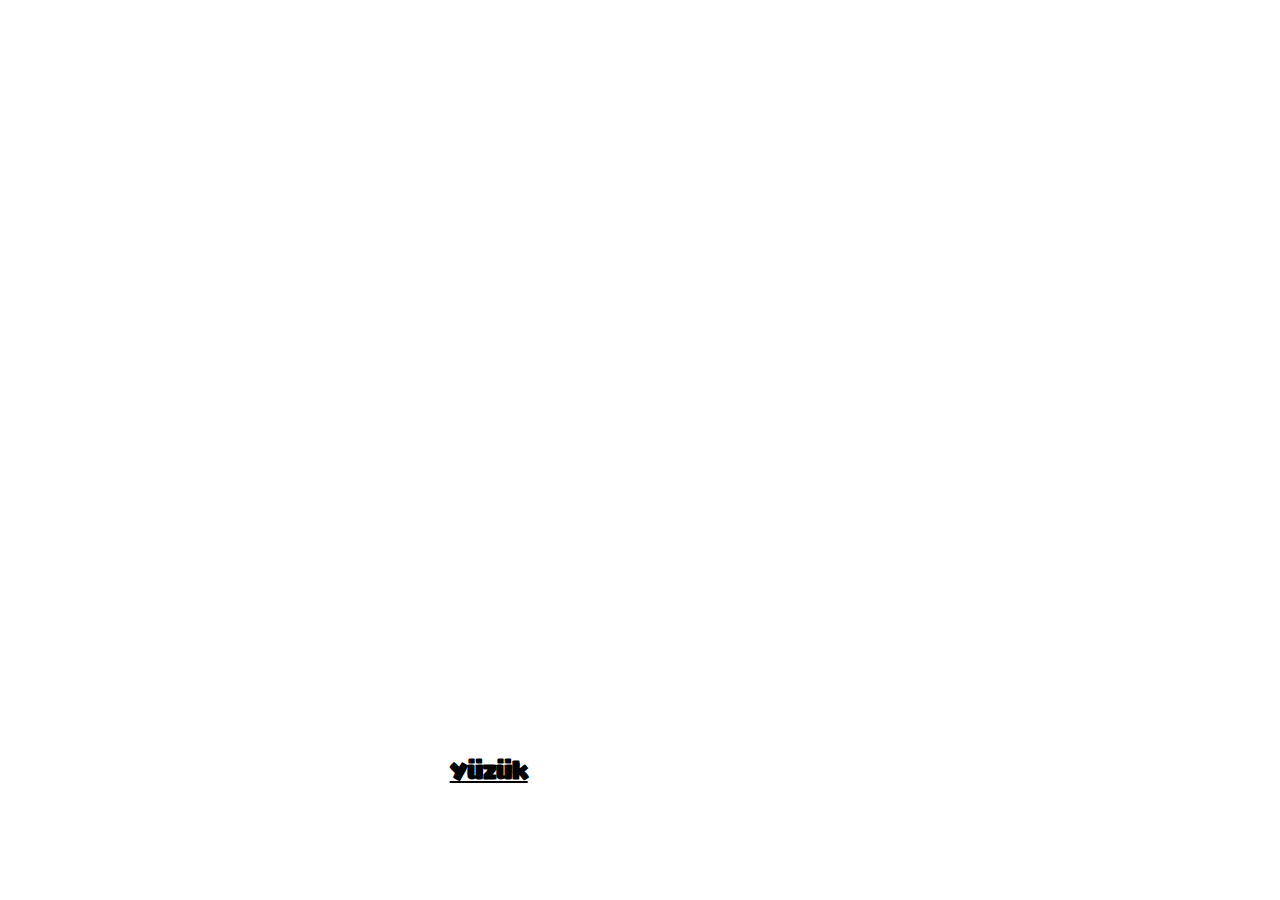
<file: index.html>
<!DOCTYPE html>
<html lang="en">
<head>
    <meta charset="UTF-8">
    <meta http-equiv="X-UA-Compatible" content="IE=edge">
    <meta name="viewport" content="width=device-width, initial-scale=1.0">
    <link rel="stylesheet" href="style.css">
    <title>Document</title>
</head>
<body>
    
    <div class="container">
        <div class="panel active" style="background-image: url('https://r.resimlink.com/badyvTHKu5m.jpg');">
            <h3>Yüzük</h3>
        </div>
        
        <div class="panel" style="background-image: url('https://r.resimlink.com/N79TL.jpg');">
            <h3>mordor</h3>
        </div>
        
        <div class="panel" style="background-image: url('https://r.resimlink.com/C3TyM.jpg');">
            <h3>aragorn</h3>
        </div>
        
        <div class="panel" style="background-image: url('https://r.resimlink.com/bVkIiq4vD.jpg');">
            <h3>frodo</h3>
        </div>
        
        <div class="panel" style="background-image: url('https://r.resimlink.com/EB1wc6ltIXQ.jpg');">
            <h3>sam</h3>
        </div>
        

        <script src="app.js"></script>
    </div>

</body>
</html>
</file>
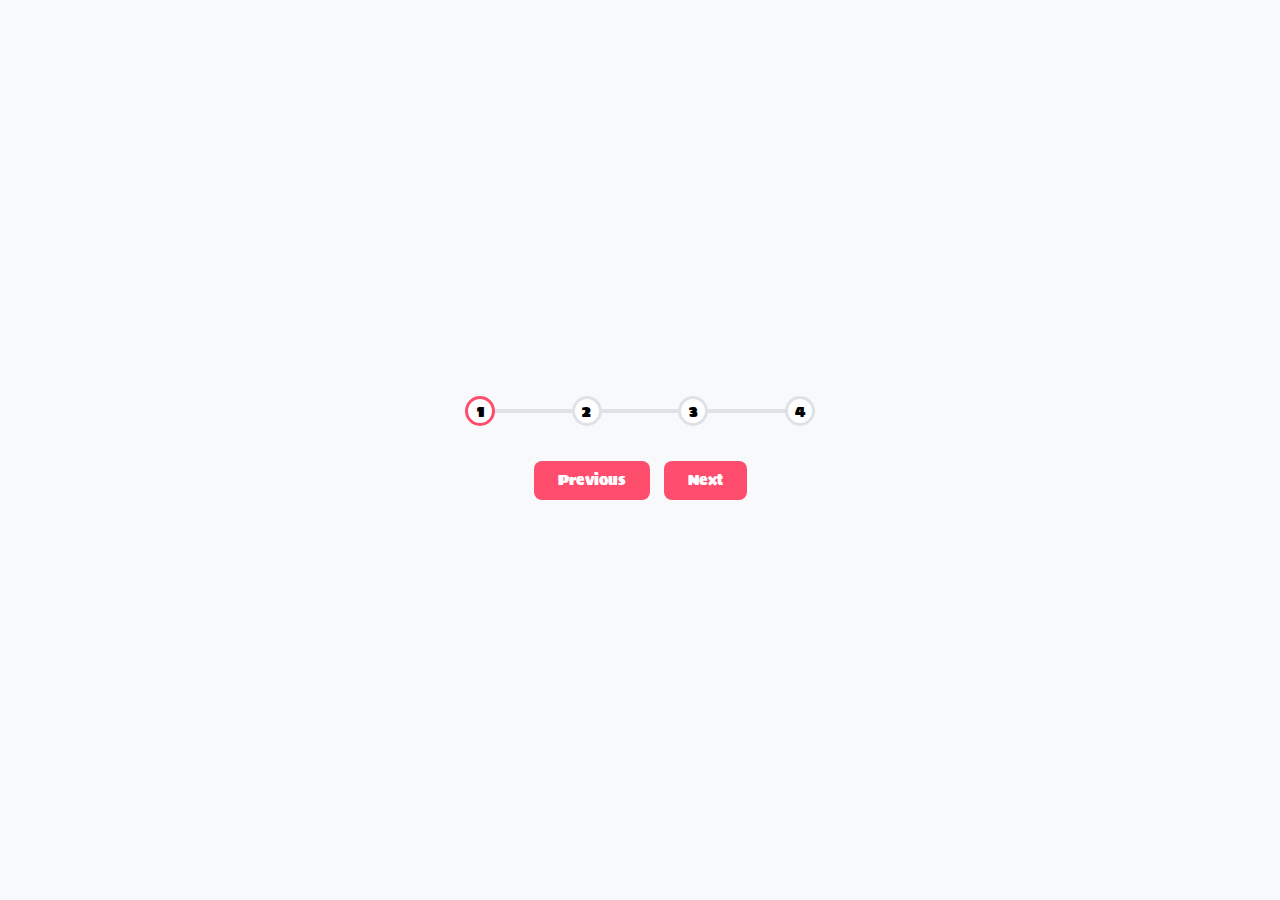
<file: Project-2/index.html>
<!DOCTYPE html>
<html lang="en">
<head>
    <meta charset="UTF-8">
    <meta http-equiv="X-UA-Compatible" content="IE=edge">
    <meta name="viewport" content="width=device-width, initial-scale=1.0">
    <link rel="stylesheet" href="style.css"></link>
    <title>Document</title>
</head>
<body>
    <div class="container">
        <div class="progress-container">
            <div class="progress" id="progress"></div>
                <div class="circle active">1</div>
                <div class="circle">2</div>
                <div class="circle">3</div>
                <div class="circle">4</div>        
        </div>
        <button class="btn" id="prev">Previous</button>
        <button class="btn" id="next">Next</button>
    </div>

    <script src="app.js"></script>
</body>
</html>
</file>
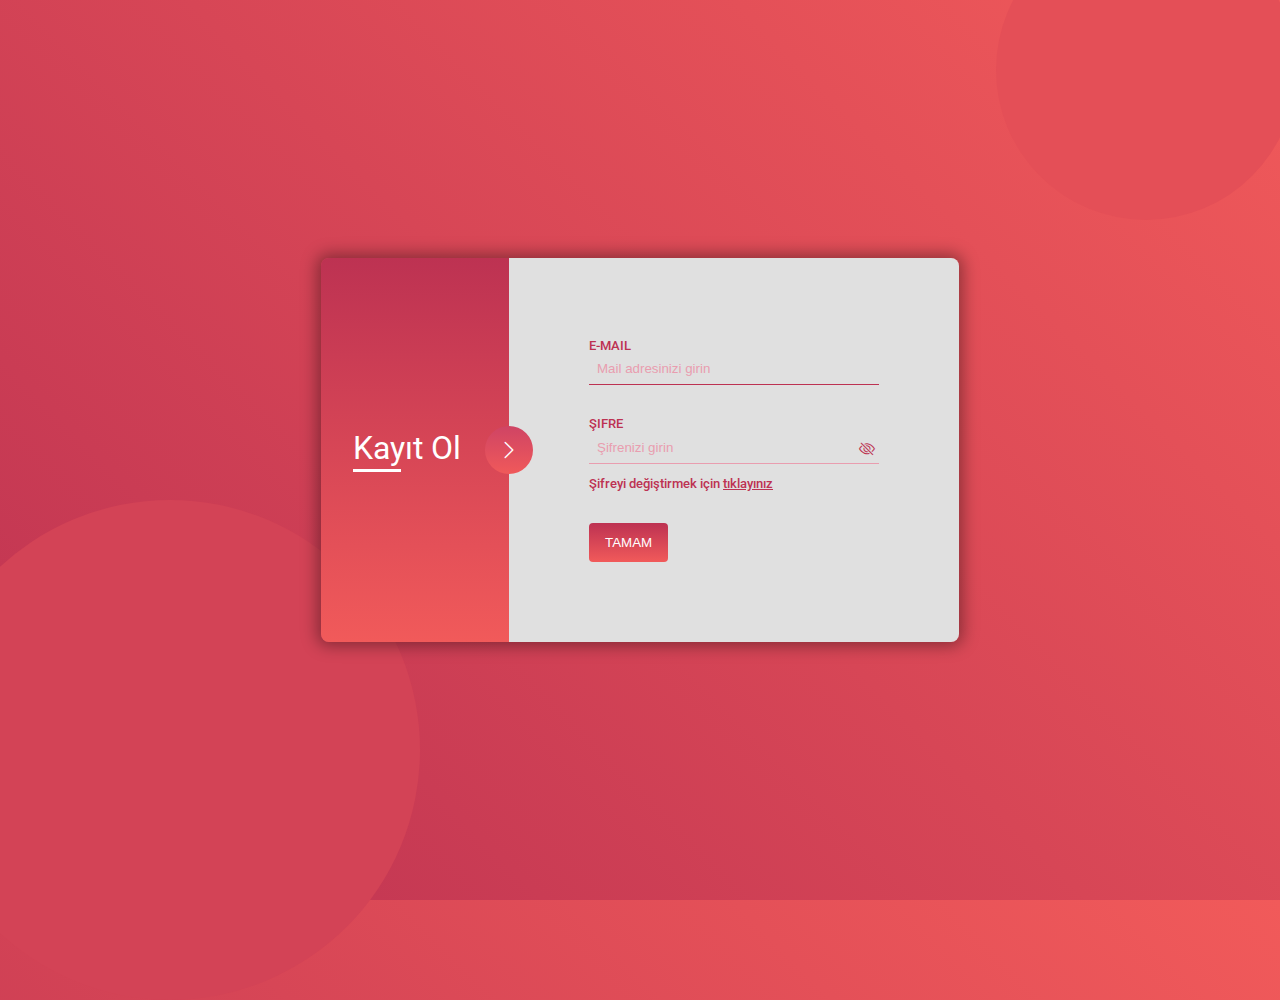
<file: Project-3/index.html>
<!DOCTYPE html>
<html lang="pt-br">
  <head>
    <meta charset="UTF-8" />
    <meta http-equiv="X-UA-Compatible" content="IE=edge" />
    <meta name="viewport" content="width=device-width, initial-scale=1.0" />
    <title>Login Page</title>

    <!-- Style -->
    <link rel="stylesheet" href="style.css" />

    <!-- Google Fonts -->
    <link rel="preconnect" href="https://fonts.googleapis.com" />
    <link rel="preconnect" href="https://fonts.gstatic.com" crossorigin />
    <link
      href="https://fonts.googleapis.com/css2?family=Roboto:wght@300;400;500;700&display=swap"
      rel="stylesheet"
    />

    <!-- Bootstrap Icons -->
    <link
      rel="stylesheet"
      href="https://cdn.jsdelivr.net/npm/bootstrap-icons@1.9.1/font/bootstrap-icons.css"
    />
  </head>
  <body>
    <div class="container">
      <div class="card">
        <div class="container-label">Kayıt Ol <span></span></div>

        <div class="container-icon">
          <div class="circle">
            <i class="bi bi-chevron-right"></i>
          </div>
        </div>

        <div class="container-form">
          <form>
            <label for="email">E-mail</label>
            <input
              type="text"
              id="email"
              placeholder="Mail adresinizi girin"
              autofocus
            />

            <div class="container-input">
              <label for="password">Şifre</label>
              <input
                type="password"
                id="password"
                placeholder="Şifrenizi girin"
              />
              <i id="reveal-password" class="bi bi-eye-slash"></i>
            </div>

            <div class="change-password">
              Şifreyi değiştirmek için <a href="javascript:void(0)">tıklayınız</a>
            </div>

            <button type="submit">Tamam</button>
          </form>
        </div>
      </div>
    </div>

    <script src="app.js"></script>
  </body>
</html>
</file>
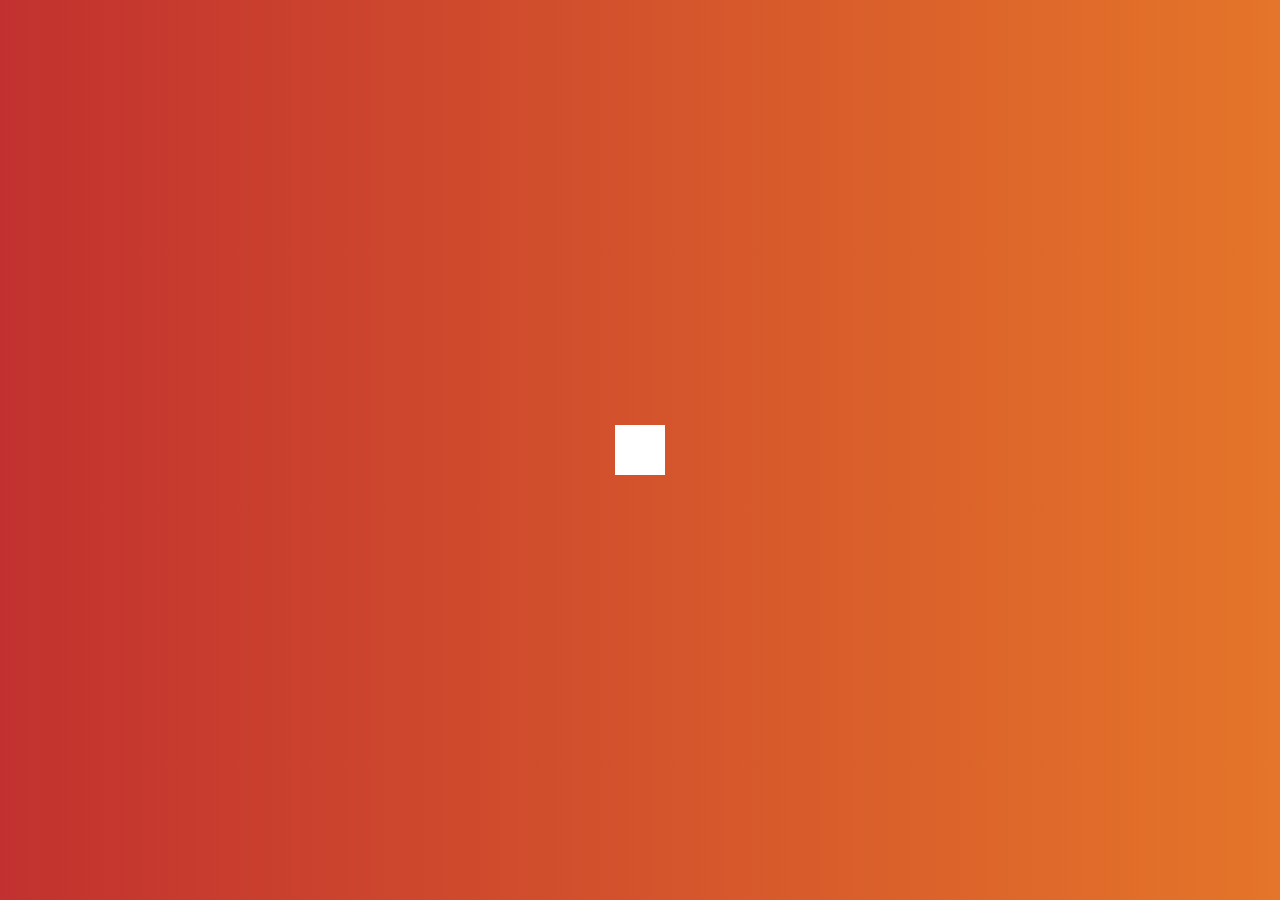
<file: Project-6/index.html>
<!DOCTYPE html>
<html lang="en">
<head>
    <meta charset="UTF-8">
    <meta http-equiv="X-UA-Compatible" content="IE=edge">
    <meta name="viewport" content="width=device-width, initial-scale=1.0">
    <link 
    rel="stylesheet" 
    href="https://cdnjs.cloudflare.com/ajax/libs/font-awesome/6.4.0/css/all.min.css" 
    integrity="sha512-iecdLmaskl7CVkqkXNQ/ZH/XLlvWZOJyj7Yy7tcenmpD1ypASozpmT/E0iPtmFIB46ZmdtAc9eNBvH0H/ZpiBw==" 
    crossorigin="anonymous" 
    referrerpolicy="no-referrer"
    />
    <link rel="stylesheet" href="style.css"/>
    <title>Hidden Serach Widget</title>
</head>
<body>
    
    <div class="search">
        <!--active-->
        <input type="text" class="input" placeholder="Hızlı Arama">
        <button class="btn">
            <i class="fa-brands fa-searchengin"></i>
        </button>
    </div>

    <script src="app.js" ></script>
</body>
</html>
</file>
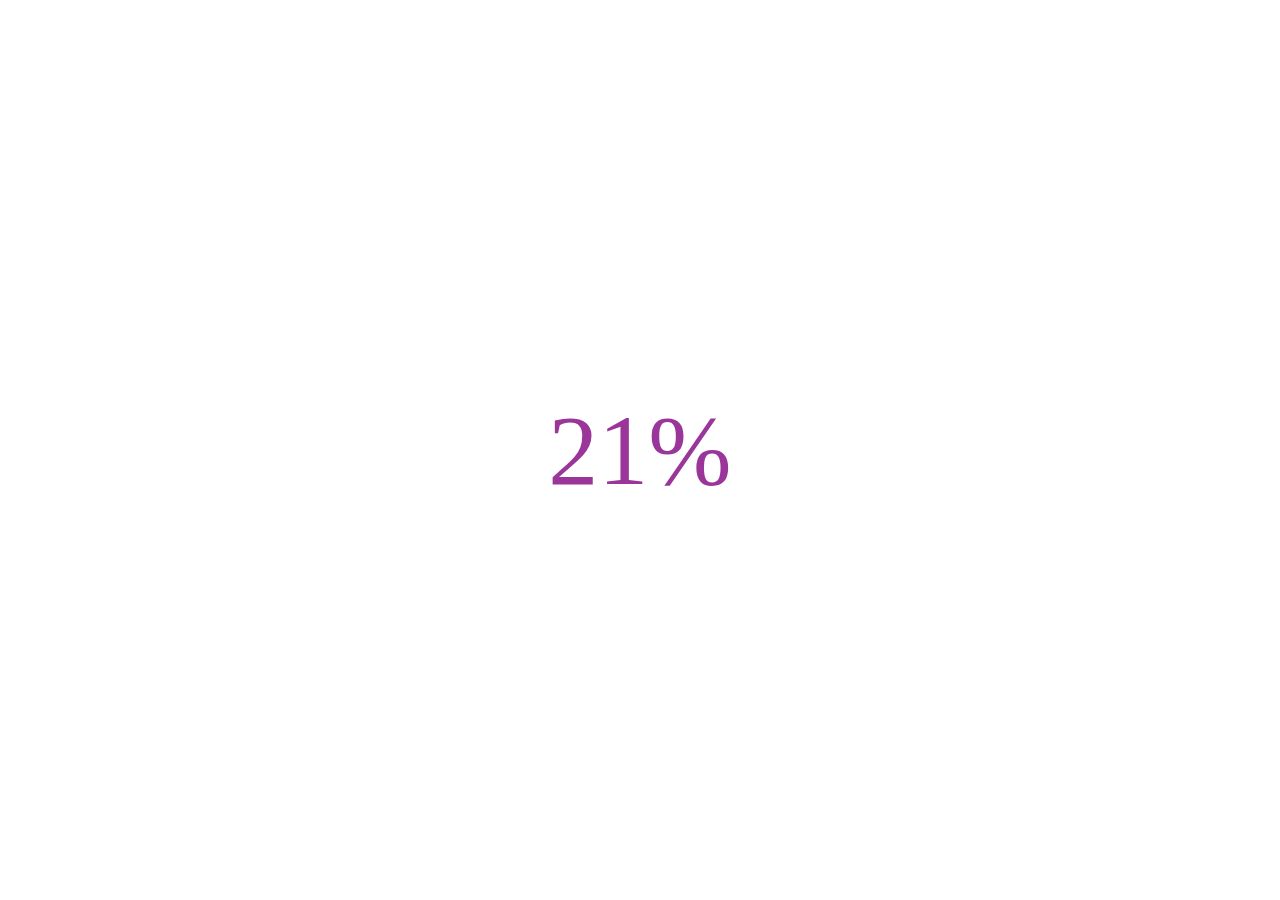
<file: Project-7/index.html>
<!DOCTYPE html>
<html lang="en">
<head>
    <meta charset="UTF-8">
    <meta http-equiv="X-UA-Compatible" content="IE=edge">
    <meta name="viewport" content="width=device-width, initial-scale=1.0">
    <link rel="stylesheet" href="style.css"/>
    <title>Document</title>
</head>
<body>
    
    <section class="bg"></section>
    <div class="loading-text">0%</div>

    <script src="app.js" ></script>
</body>
</html>
</file>
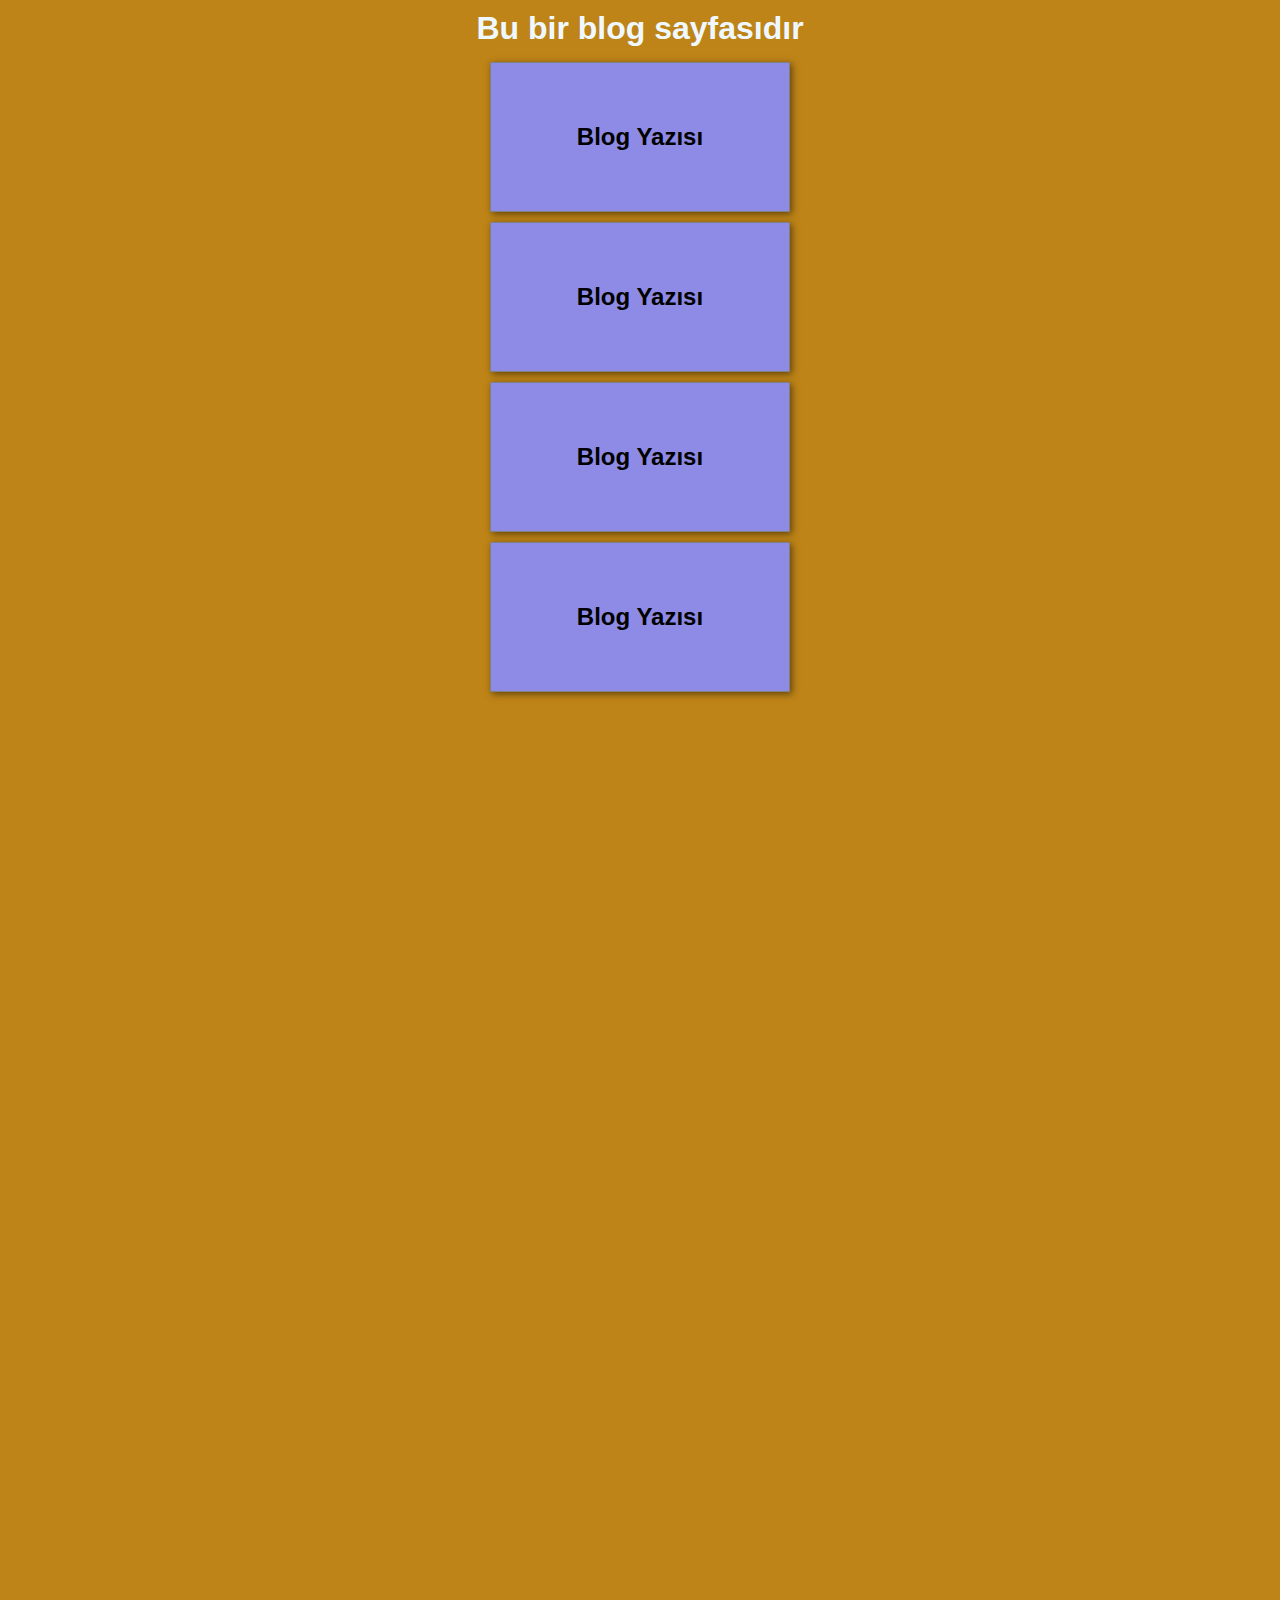
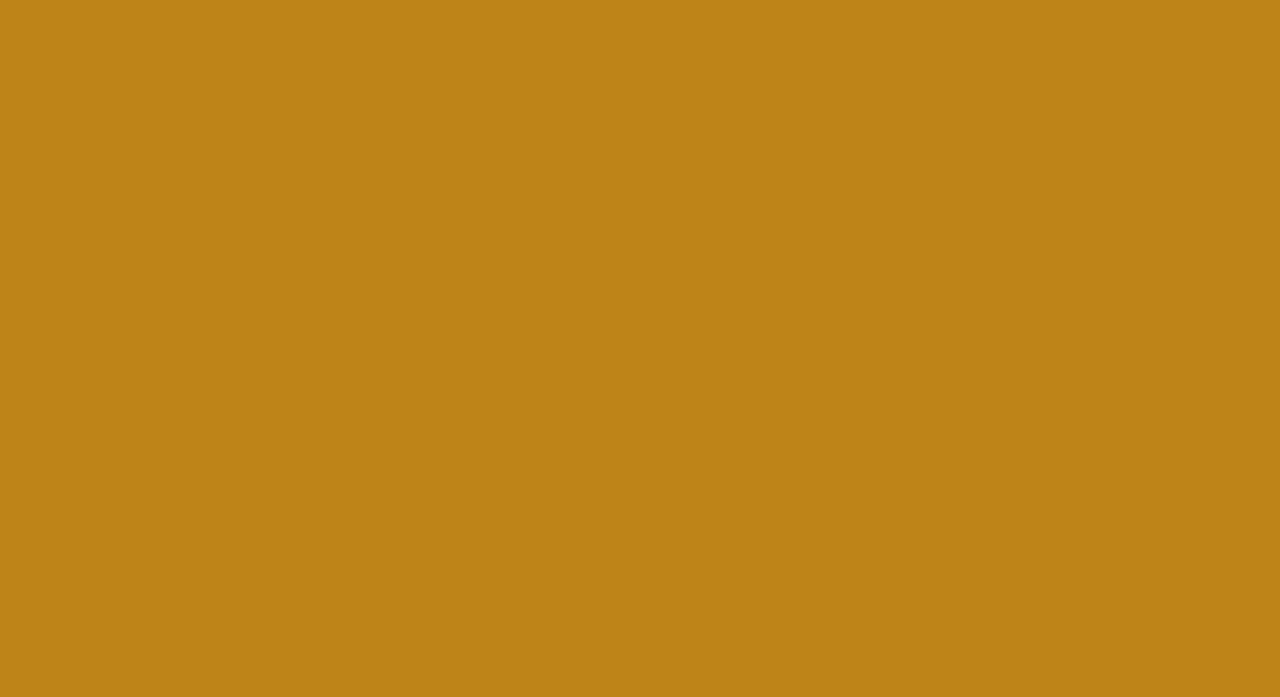
<file: Project-8/index.html>
<!DOCTYPE html>
<html lang="en">
<head>
    <meta charset="UTF-8">
    <meta http-equiv="X-UA-Compatible" content="IE=edge">
    <meta name="viewport" content="width=device-width, initial-scale=1.0">
    <link rel="stylesheet" href="style.css"/>
    <title>Document</title>
</head>
<body>
    <h1>Bu bir blog sayfasıdır</h1>
    <div class="box"><h2>Blog Yazısı</h2></div>
    <div class="box"><h2>Blog Yazısı</h2></div>
    <div class="box"><h2>Blog Yazısı</h2></div>
    <div class="box"><h2>Blog Yazısı</h2></div>
    <div class="box"><h2>Blog Yazısı</h2></div>
    <div class="box"><h2>Blog Yazısı</h2></div>
    <div class="box"><h2>Blog Yazısı</h2></div>
    <div class="box"><h2>Blog Yazısı</h2></div>
    <div class="box"><h2>Blog Yazısı</h2></div>
    <div class="box"><h2>Blog Yazısı</h2></div>
    <div class="box"><h2>Blog Yazısı</h2></div>
    <div class="box"><h2>Blog Yazısı</h2></div>
    <div class="box"><h2>Blog Yazısı</h2></div>
    <div class="box"><h2>Blog Yazısı</h2></div>

    <script src="app.js"></script>
</body>
</html>
</file>
<file: style.css>
@import url('https://fonts.googleapis.com/css2?family=Sigmar&display=swap');

*{
    box-sizing: border-box;
}
body{
    font-family: 'Sigmar', cursive;
    display: flex;
    align-items: center;
    justify-content: center; /*ortaya aldırır*/
    height: 100vh;
    margin: 0;
    overflow: hidden;
}
.container{
    display: flex;
    width: 90vw;
}

.panel{
    background-size: auto 100%;
    background-position: center;
    background-repeat: no-repeat;
    height: 80vh;
    border-radius: 50px;
    cursor: pointer;
    flex: 0.5;
    margin: 10px;
    position: relative;
    transition: flex 0.7s ease-in;
}
.panel h3{
    font-size: 24px;
    position: absolute;
    bottom: 20px;
    left: 50%;
    margin: 0px;
    opacity: 0;
}

.panel.active{
    flex: 5;
}
.panel.active h3{
    text-decoration: underline;
    opacity: 1;
    transition: opacity 0.3s ease-in 0.4s;
}
@media (max-widht: 600px){
    .container{
        width: 100vw;
    }

    .panel:nth-of-type(4), 
    .panel:nth-of-type(5){
        display: none;
    }
}
</file>
<file: Project-2/style.css>
@import url('https://fonts.googleapis.com/css2?family=Sigmar&display=swap');

:root{
    --line-border-fill: #ff4d6d;
    --line-border-empty: #dee2e6;
}

*{
    box-sizing: border-box;
}

body{
    font-family: 'Sigmar', cursive;
    background-color: #f8f9fa;
    display: flex;
    align-items: center;
    justify-content: center;
    height: 100vh;
    margin: 0px;
    overflow: hidden;
}
.container{
    text-align: center;
}
.progress-container{
    display: flex;
    justify-content: space-between; /*bu komut ile aralarında boşluk oluşuyor*/
    position: relative;
    margin-bottom: 30px;
    width: 350px;
    max-width: 100%;

}
.progress-container::before{
    content: '';
    background-color: var(--line-border-empty);
    height: 4px;
    width: 100%;
    position: absolute;
    top: 50%;
    left: 0;
    transform: translateY(-50%);
    z-index: -1;
    transition: 0.4s ease;
}

.progress{
    background-color: var(--line-border-fill);
    height: 4px;
    width: 0%;
    position: absolute;
    top: 50%;
    left: 0;
    transform: translateY(-50%);
    z-index: -1;
    transition: 0.4s ease;
}
.circle{
    background-color: white;
    border-radius: 50%;
    height: 30px;
    width: 30px;
    display: flex;
    align-items: center;
    justify-content: center;
    border: 3px solid var(--line-border-empty);
}

.circle.active{
    border-color: var(--line-border-fill);
}

.btn{
    background-color: var(--line-border-fill);
    color: white;
    border: 0;
    border-radius: 8px;
    cursor: pointer;
    font-family: inherit;
    padding: 8px 24px;
    font-size: 14px;
    margin: 5px;
}

.btn:active{
    transform: scale(0.98);
}

.btn:focus{
    outline: 0;
}

.btn:disabled{
    background-color: var(--line-border-empty);
}
</file>
<file: Project-3/style.css>
*,
*:before,
*:after {
  box-sizing: border-box;
}
html,
body {
  height: 100%;
}
body {
  background: linear-gradient(45deg, rgb(189, 50, 82), rgb(241, 90, 90));
  font-family: "Roboto", sans-serif;
  margin: 0;
  overflow: hidden;
}
.container {
  display: flex;
  align-items: center;
  justify-content: center;
  height: 100%;
}
.card {
  display: flex;
  border-radius: 8px;
  box-shadow: 0px 0px 16px 4px rgba(0, 0, 0, 0.36);
}
.card::before {
  content: "";
  position: absolute;
  top: calc(100% - 400px);
  left: -80px;
  z-index: -1;
  background: rgb(211, 67, 86);
  border-radius: 50%;
  width: 500px;
  height: 500px;
}
.card::after {
  content: "";
  position: absolute;
  top: -80px;
  right: -16px;
  z-index: -1;
  background: rgb(228, 79, 87);
  border-radius: 50%;
  width: 300px;
  height: 300px;
}
.card .container-label {
  display: flex;
  flex-direction: column;
  justify-content: center;
  font-size: 2rem;
  color: #ffffff;
  background: linear-gradient(180deg, rgb(189, 50, 82), rgb(241, 90, 90));
  padding-left: 2rem;
  padding-right: 3rem;
  border-top-left-radius: 8px;
  border-bottom-left-radius: 8px;
}
.card .container-label span {
  background-color: #ffffff;
  margin-top: 2px;
  height: 3px;
  width: 48px;
}
.card .container-icon {
  display: flex;
  align-items: center;
  justify-content: center;
  width: 0;
}
.card .container-icon .circle {
  display: flex;
  align-items: center;
  justify-content: center;
  position: absolute;
  background: linear-gradient(180deg, rgb(207, 68, 100), rgb(240, 89, 90));
  height: 48px;
  width: 48px;
  border-radius: 50%;
}
.card .container-icon .circle i {
  color: #ffffff;
  font-size: 1.25rem;
  font-weight: 900;
}
.card .container-form form {
  display: flex;
  flex-direction: column;
  align-items: flex-start;
  color: rgb(189, 50, 82);
  background: #e0e0e0;
  padding: 5rem;
  width: 450px;
  border-top-right-radius: 8px;
  border-bottom-right-radius: 8px;
}
.card .container-form label {
  font-size: 0.8rem;
  font-weight: 500;
  text-transform: uppercase;
}
.card .container-form input {
  color: rgb(120, 96, 96);
  background-color: transparent;
  padding: 8px;
  border: none;
  border-bottom: 1px solid rgb(233, 157, 175);
  width: 100%;
}
.card .container-form input:focus {
  border-color: rgb(189, 50, 82);
  outline: 0;
}
.card .container-form input::placeholder {
  color: rgb(233, 157, 175);
}
.card .container-form #email {
  margin-bottom: 1.75rem;
}
.card .container-form .container-input {
  width: 100%;
}
.card .container-form .container-input i {
  float: right;
  position: relative;
  margin-top: -24px;
  margin-right: 4px;
  cursor: pointer;
}
.card .container-form .change-password {
  font-size: 0.8rem;
  font-weight: 500;
  color: rgb(189, 50, 82);
  margin-top: 0.75rem;
}
.card .container-form .change-password a {
  color: rgb(189, 50, 82);
}
.card .container-form button {
  color: #ffffff;
  text-transform: uppercase;
  background: linear-gradient(180deg, rgb(189, 50, 82), rgb(241, 90, 90));
  padding: 12px 16px;
  margin-top: 2rem;
  border: none;
  border-radius: 4px;
  cursor: pointer;
}
@media (max-width: 768px) {
  .container {
    padding: 1rem;
  }
  .card {
    flex-direction: column;
    width: 100%;
  }
  .card::before {
    display: none;
  }
  .card::after {
    display: none;
  }
  .card .container-label {
    padding: 3rem 2rem;
    border-top-right-radius: 8px;
    border-bottom-left-radius: 0;
  }
  .card .container-icon {
    display: none;
  }
  .card .container-form form {
    padding: 3rem 2rem;
    border-top-left-radius: 0;
    border-top-right-radius: 0;
    border-bottom-left-radius: 8px;
    width: auto;
  }
}
</file>
<file: Project-6/style.css>
@import url('https://fonts.googleapis.com/css2?family=Sigmar&display=swap');

*{
    box-sizing:border-box;
}
body{
    font-family: 'Inter',sans-serif;
    background-image:linear-gradient(90deg, #c2312f, #E57529 );
    display: flex;
    justify-content: center;
    align-items: center;
    height: 100vh;
    margin: 0;
    overflow: hidden;
}

.search{
    position: relative;
    height: 50px;
}

.search .input{
    font-family: inherit;
    background-color: #fff;
    border: 0;
    font-size: 16px;
    padding: 15px;
    height: 50px;
    width: 50px;
    transition: width 0.3s ease;
}

.btn{
    background-color: #fff;
    color: #E33587;
    border: none;
    cursor: pointer;
    font-size: 24px;
    position: absolute;
    top: 0;
    left: 0;
    height: 50px;
    width: 50px;
    transition: transform 0.3s ease;
}

.input:focus, 
.btn:focus{
    outline: none;
}

.search.active .input{
    width: 200px;
}

.search.active .btn{
    transform: translateX(198px);
}
</file>
<file: Project-7/style.css>
@import url('https://fonts.googleapis.com/css2?family=Sigmar&display=swap');

*{
    box-sizing: border-box;
}

body{
    font-family: 'Rubik Moonrocks', cursive;
    display: flex;
    justify-content: center;
    align-items: center;
    height: 100vh;
    margin: 0%;
    overflow: hidden;
}

.bg{
    background: no-repeat center/cover url('https://images5.alphacoders.com/112/1123013.jpg');
    position: absolute;
    top: 0;
    left: 0;
    width: 100vw;
    height: 100vh;
    z-index: -1;
    filter: blur(0px);
}

.loading-text{
    color: purple;
    font-size: 100px;
}
</file>
<file: Project-8/style.css>
@import url('https://fonts.googleapis.com/css2?family=Sigmar&display=swap');

*{
    box-sizing: border-box;
}

body{
    font-family: 'Inter', sans-serif;
    background-color: rgb(190, 132, 24);
    display: flex;
    flex-direction: column;
    justify-content: center;
    align-items: center;
    margin: 0;
    overflow-x: hidden;
}
h1{
    margin:10px ;
    color: aliceblue;
}

.box{
    background-color: rgb(141, 139, 230);
    display: flex;
    align-items: center;
    justify-content: center;
    width: 300px;
    height: 150px;
    margin: 5px;
    box-shadow: 2px 2px 7px rgba(0,0,0,0.5);
    border: 1px solid grey;
    transform: translateX(400%);
    transition: transform 0.5s ease-in; 

}
.box:nth-last-of-type(even){
    transform: translateX(-400%);
}
.box.show{
    transform: translateX(0);
}
</file>
